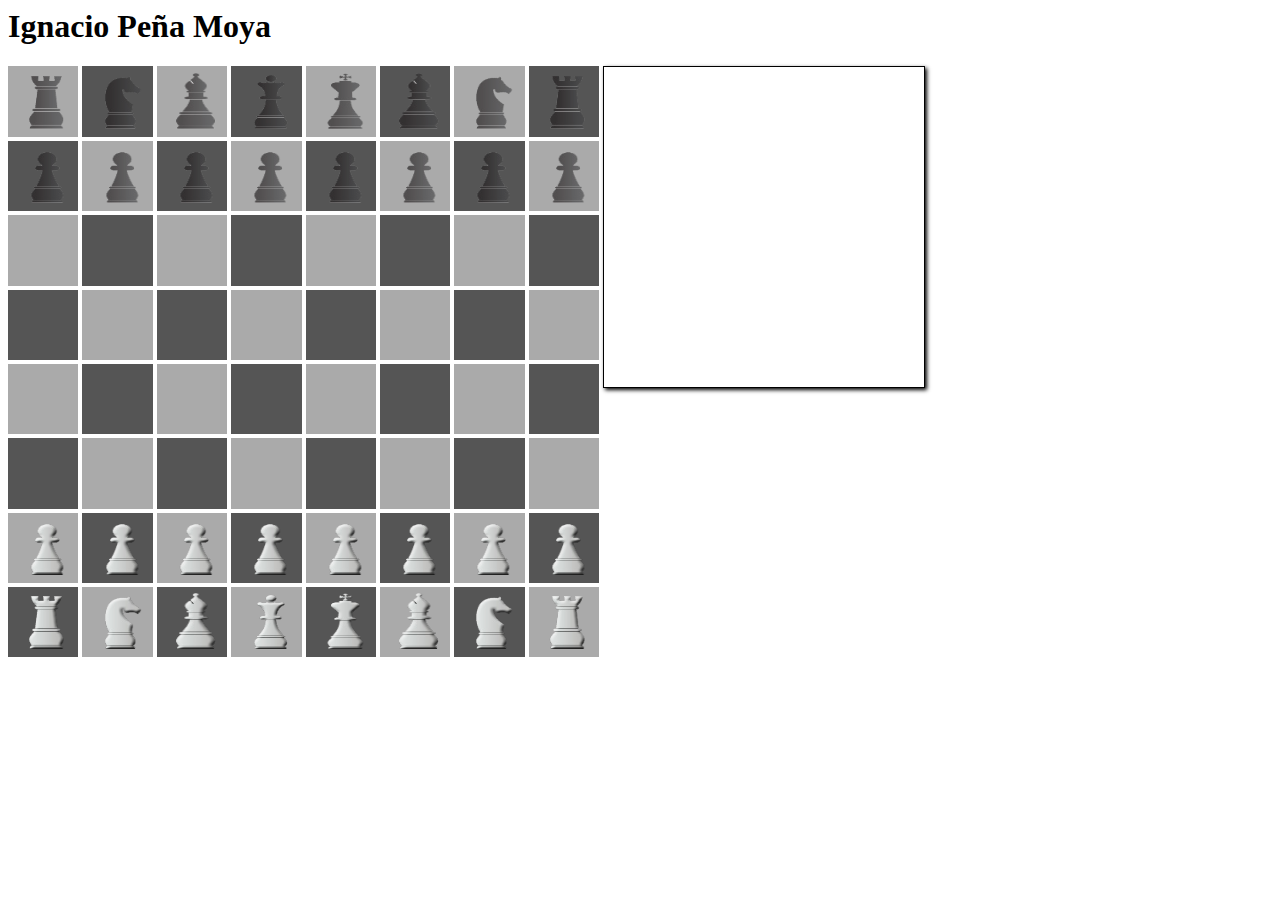
<file: ajedrez/index.html>
<DOCTYPE html>
<html lang="es">
<head>
	    <meta charset="utf-8"/>
	    <meta name="viewport" content="width=device-width,initial-scale=1,maximum-scale=1,user-scalable=no">

	    <link rel="stylesheet" type="text/css" href="css/estilos.css">

	    <script type="text/javascript" src="js/jquery.js"></script>
	    <script type="text/javascript" src="js/ajedrez.js"></script>
	    <script type="text/javascript" src="js/jquery-ui-1.9.2.custom.min.js"></script>
		<script type="text/javascript" src="js/touch.js"></script>	
	    <link rel="stylesheet" type="text/css" href="css/smoothness/jquery-ui-1.9.2.custom.min.css">
		<link rel="shortcut icon"type="image/x-icon" href="favicon.ico"/>
		<title>Ajedrez</title>
</head>

<body>
	<h1>Ignacio Peña Moya</h1>
	<div id="tablero" >
		<div id="18" class="blanca" value="ocupada"> 
			<img src='img/torreN.png' class='ficha torre fNegra torreN'>
		</div>
		<div id="28" class="negra" value="ocupada"> 
			<img src='img/caballoN.png' class='ficha caballo fNegra caballoN'>
		</div>
		<div id="38" class="blanca" value="ocupada">
			<img src='img/alfilN.png' class='ficha alfil fNegra alfilN'>
		 </div>
		<div id="48" class="negra" value="ocupada"> 
			<img src='img/reinaN.png' class='ficha reina fNegra reinaN'>
		</div>
		<div id="58" class="blanca" value="ocupada"> 
			<img src='img/reyN.png' class='ficha rey fNegra reyN'>
		</div>
		<div id="68" class="negra" value="ocupada">
			<img src='img/alfilN.png' class='ficha alfil fNegra alfilN'>
		 </div>
		<div id="78" class="blanca" value="ocupada">
			<img src='img/caballoN.png' class='ficha caballo fNegra caballoN'>
		 </div>
		<div id="88" class="negra" value="ocupada"> 
			<img src='img/torreN.png' class='ficha torre fNegra torreN'>
		</div>	
		<br />
		<div id="17" class="negra" value="ocupada">
			<img src='img/peonN.png' class='ficha peonN fNegra '  value='false'>
		 </div>
		<div id="27" class="blanca" value="ocupada">
		 	<img src='img/peonN.png' class='ficha peonN fNegra '  value='false'>
		</div>
		<div id="37" class="negra" value="ocupada">
		 	<img src='img/peonN.png' class='ficha peonN fNegra '  value='false'>
		</div>
		<div id="47" class="blanca" value="ocupada"> 
				<img src='img/peonN.png' class='ficha peonN fNegra '  value='false'>
		</div>
		<div id="57" class="negra" value="ocupada"> 
				<img src='img/peonN.png' class='ficha peonN fNegra '  value='false'>
		</div>
		<div id="67" class="blanca" value="ocupada">
				<img src='img/peonN.png' class='ficha peonN fNegra '  value='false'> 
		</div>
		<div id="77" class="negra" value="ocupada"> 
				<img src='img/peonN.png' class='ficha peonN fNegra '  value='false'>
		</div>
		<div id="87" class="blanca" value="ocupada">
		 	<img src='img/peonN.png' class='ficha peonN fNegra '  value='false'>
		</div>	
		<br />
		<div id="16" class="blanca" value="vacia"> </div>
		<div id="26" class="negra" value="vacia"> </div>
		<div id="36" class="blanca" value="vacia"> </div>
		<div id="46" class="negra" value="vacia"> </div>
		<div id="56" class="blanca" value="vacia"> </div>
		<div id="66" class="negra" value="vacia"> </div>
		<div id="76" class="blanca" value="vacia"> </div>
		<div id="86" class="negra" value="vacia"> </div>	
		<br />
		<div id="15" class="negra" value="vacia"> </div>
		<div id="25" class="blanca" value="vacia"> </div>
		<div id="35" class="negra" value="vacia"> </div>
		<div id="45" class="blanca" value="vacia"> </div>
		<div id="55" class="negra" value="vacia"> </div>
		<div id="65" class="blanca" value="vacia"> </div>
		<div id="75" class="negra" value="vacia"> </div>
		<div id="85" class="blanca" value="vacia"> </div>	
	    <br />
		<div id="14" class="blanca" value="vacia"> </div>
		<div id="24" class="negra" value="vacia"> </div>
		<div id="34" class="blanca" value="vacia"> </div>
		<div id="44" class="negra" value="vacia"> </div>
		<div id="54" class="blanca" value="vacia"> </div>
		<div id="64" class="negra" value="vacia"> </div>
		<div id="74" class="blanca" value="vacia"> </div>
		<div id="84" class="negra" value="vacia"> </div>	
		<br />
		<div id="13" class="negra" value="vacia"> </div>
		<div id="23" class="blanca" value="vacia"> </div>
		<div id="33" class="negra" value="vacia"> </div>
		<div id="43" class="blanca" value="vacia"> </div>
		<div id="53" class="negra" value="vacia"> </div>
		<div id="63" class="blanca" value="vacia"> </div>
		<div id="73" class="negra" value="vacia"> </div>
		<div id="83" class="blanca" value="vacia"> </div>	
		<br />
		<div id="12" class="blanca" value="ocupada">
			<img src='img/peonB.png' class='ficha peonB fBlanca ' value='false'>
		 </div>
		<div id="22" class="negra" value="ocupada">
			<img src='img/peonB.png' class='ficha peonB fBlanca ' value='false'>
		 </div>
		<div id="32" class="blanca" value="ocupada">
			<img src='img/peonB.png' class='ficha peonB fBlanca ' value='false'> 
		</div>
		<div id="42" class="negra" value="ocupada"> 
			<img src='img/peonB.png' class='ficha peonB fBlanca ' value='false'>
		</div>
		<div id="52" class="blanca" value="ocupada"> 
			<img src='img/peonB.png' class='ficha peonB fBlanca ' value='false'>
		</div>
		<div id="62" class="negra" value="ocupada"> 
			<img src='img/peonB.png' class='ficha peonB fBlanca ' value='false'>
		</div>
		<div id="72" class="blanca" value="ocupada">
			<img src='img/peonB.png' class='ficha peonB fBlanca ' value='false'>
		 </div>
		<div id="82" class="negra" value="ocupada"> 
			<img src='img/peonB.png' class='ficha peonB fBlanca ' value='false'>
		</div>	
		<br />
		<div id="11" class="negra" value="ocupada">
			<img src='img/torreB.png' class='ficha torre fBlanca torreB'>
		 </div>
		<div id="21" class="blanca" value="ocupada"> 
			<img src='img/caballoB.png' class='ficha caballo fBlanca caballoB'>
		</div>
		<div id="31" class="negra" value="ocupada"> 
			<img src='img/alfilB.png' class='ficha alfil fBlanca alfilB'>
		</div>
		<div id="41" class="blanca" value="ocupada">
			<img src='img/reinaB.png' class='ficha reina fBlanca reinaB'>
		 </div>
		<div id="51" class="negra" value="ocupada"> 
			<img src='img/reyB.png' class='ficha rey fBlanca reyB'>
		</div>
		<div id="61" class="blanca" value="ocupada">
			<img src='img/alfilB.png' class='ficha alfil fBlanca alfilB'>
		 </div>
		<div id="71" class="negra" value="ocupada">
			<img src='img/caballoB.png' class='ficha caballo fBlanca caballoB'>
		 </div>
		<div id="81" class="blanca" value="ocupada">
			<img src='img/torreB.png' class='ficha torre fBlanca torreB'>
		 </div>				
	</div>

	<section id="matadas">
		
	<div id="coronadaN">
		<img src='img/torreN.png' class='ficha torre fNegra torreN'>

		<img src='img/caballoN.png' class='ficha caballo fNegra caballoN'>

		<img src='img/alfilN.png' class='ficha alfil fNegra alfilN'>

		<img src='img/reinaN.png' class='ficha reina fNegra reinaN'>

	</div>
</section>



</body>
</html>
</file>
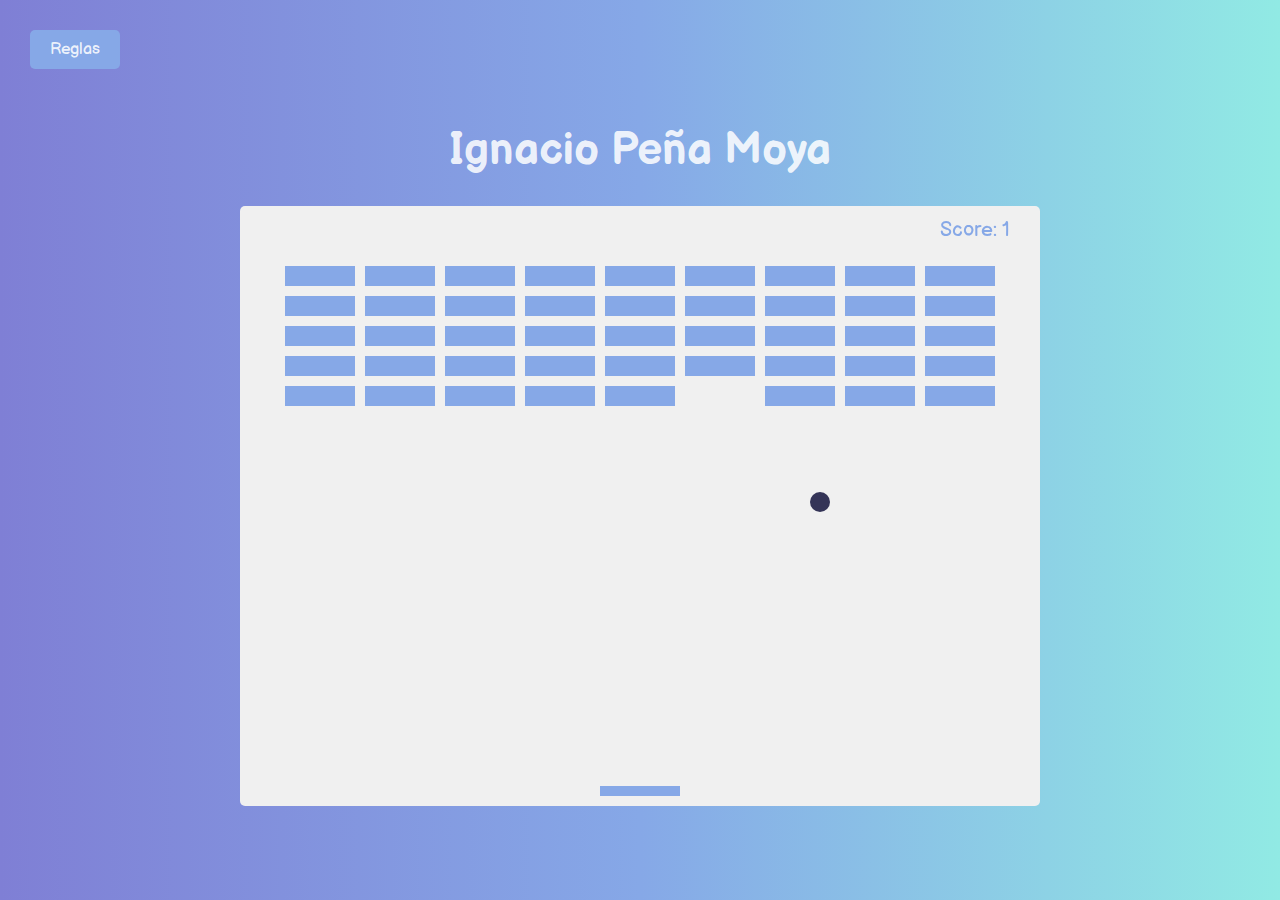
<file: Break/index.html>
<!DOCTYPE html>
<html lang="en">
  <head>
    <meta charset="UTF-8" />
    <meta name="viewport" content="width=device-width, initial-scale=1.0" />
    <link rel="stylesheet" href="style.css" />
    <title>Break</title>
    
    <link rel="icon" href="">
  </head>
  <body>
    <h1>Ignacio Peña Moya</h1>
    <button id="rules-btn" class="btn rules-btn">Reglas</button>
    <div id="rules" class="rules">
      <h2>Como Jugar:</h2>
      <p>
        Usa las flechas izquierda y derecha para mover la barra y hacer rebotar la bola.
      </p>
      <p>Si pierdes la bola los cubos se reinician.</p>
      <button id="close-btn" class="btn">Close</button>
    </div>
    <canvas id="canvas"></canvas>
    <script src="script.js"></script>
  </body>
</html>
</file>
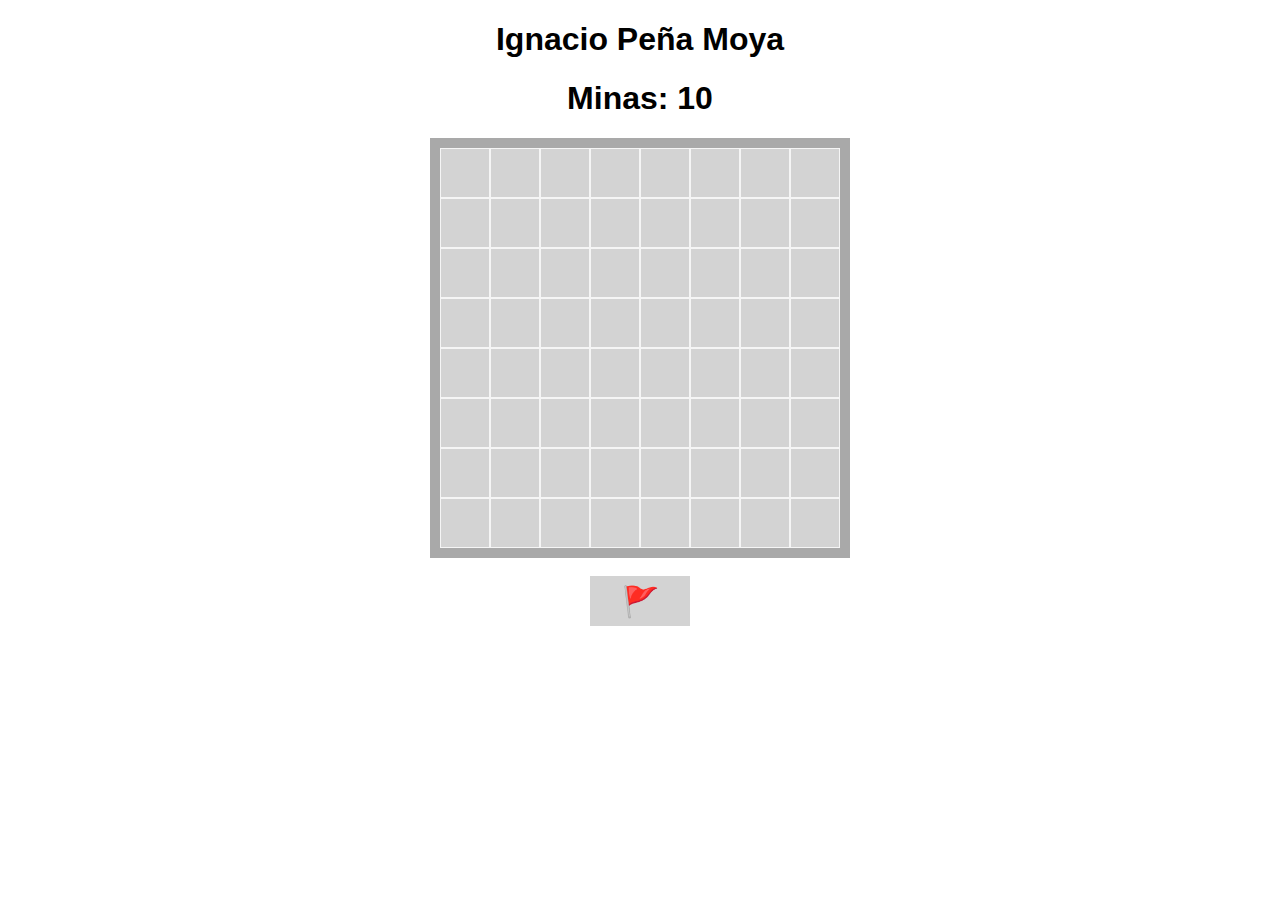
<file: buscaminas/index.html>
<!DOCTYPE html>
<html>
  <head>
    <meta charset="UTF-8" />
    <meta name="viewport" content="width=device-width, initial-scale=1.0" />
    <title>Busca minas</title>
    <link rel="stylesheet" href="style.css" />
    <script src="script.js"></script>
    <link rel="icon" href="https://i.ibb.co/M6KTWnf/pic.jpg" />
  </head>

  <body>
    <h1>Ignacio Peña Moya</h1>
    <h1>Minas: <span id="mines-count">0</span></h1>
    <div id="board"></div>
    <br />
    <button id="flag-button">🚩</button>
  </body>
</html>
</file>
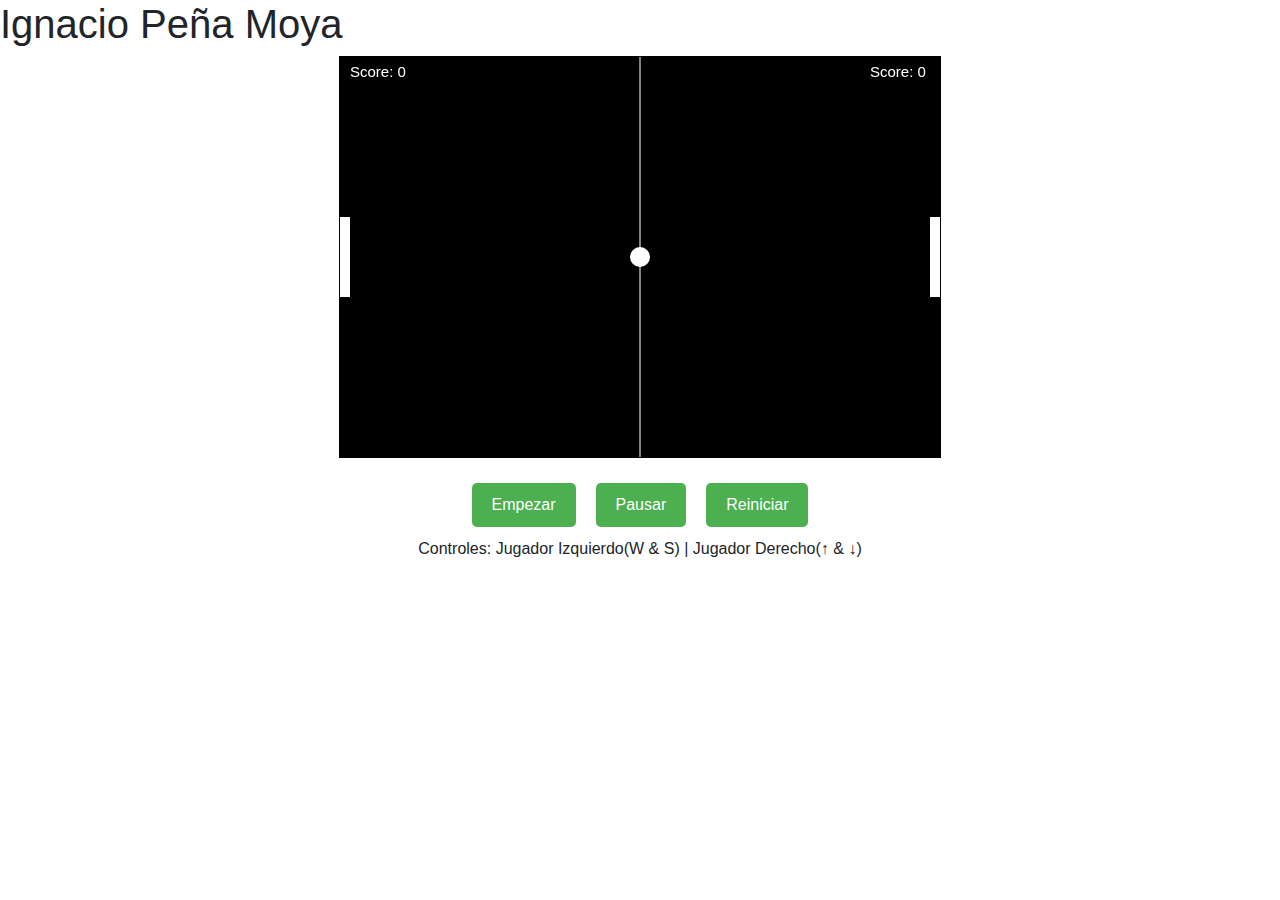
<file: pinpon/index.html>
<!DOCTYPE html>
<html>
  <head>
    <title>Ping Pong</title>
    <!-- Add the Bootstrap CSS file -->
    <link
      rel="stylesheet"
      href="https://maxcdn.bootstrapcdn.com/bootstrap/4.0.0/css/bootstrap.min.css"
    />

    <link rel="icon" href="https://i.ibb.co/M6KTWnf/pic.jpg" />
    <link rel="stylesheet" href="style.css" />
    <style>
      canvas {
        border: 1px solid black;
      }
    </style>
  </head>
  <body>
    <h1>Ignacio Peña Moya</h1>
    <div class="container">
      <canvas id="canvas" width="600" height="400"></canvas>
    </div>
    <div class="button">
      <button id="start-btn" class="btn">Empezar</button>
      <button id="pause-btn" class="btn">Pausar</button>
      <button id="restart-btn" class="btn">Reiniciar</button>
    </div>
    <p class="control">Controles: Jugador Izquierdo(W & S) | Jugador Derecho(↑ & ↓)</p>
    <div class="modal" tabindex="-1" role="dialog" id="message-modal">
      <div class="modal-dialog" role="document">
        <div class="modal-content">
          <div class="modal-body">
            <h5 id="message"></h5>
          </div>
          <div class="modal-footer">
            <button
              type="button"
              id="message-modal-close"
              class="btn btn-secondary"
              data-dismiss="modal"
            >
              Cerrar
            </button>
          </div>
        </div>
      </div>
    </div>

    <script src="https://code.jquery.com/jquery-3.6.0.min.js"></script>
    <script src="https://maxcdn.bootstrapcdn.com/bootstrap/4.0.0/js/bootstrap.min.js"></script>
    <script src="script.js"></script>
  </body>
</html>
</file>
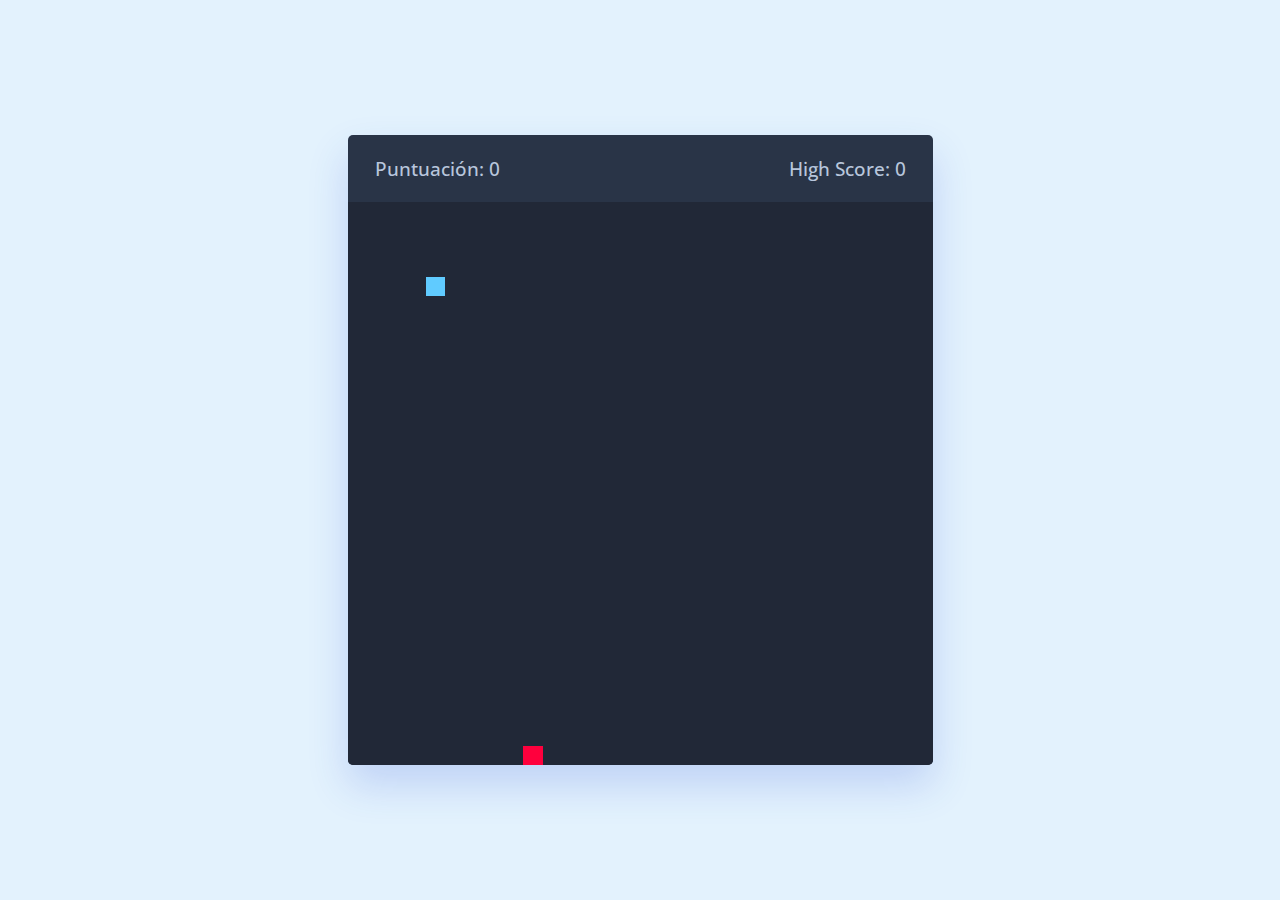
<file: Snake/index.html>
<!doctype html>
<html lang="en" dir="ltr">
  <head>
    <meta charset="utf-8">
    <title>Snake</title>
    <link rel="icon" href="https://i.ibb.co/M6KTWnf/pic.jpg">

    <link rel="stylesheet" href="style.css">
    <meta name="viewport" content="width=device-width, initial-scale=1.0">
    <link rel="stylesheet" href="https://cdnjs.cloudflare.com/ajax/libs/font-awesome/6.3.0/css/all.min.css">
    <script src="script.js" defer></script>
  </head>
  <body>
 
    <div class="wrapper">
      <div class="game-details">
        <span class="score">Puntuación: 0</span>
        <span class="high-score">Record: 0</span>
      </div>
      <div class="play-board"></div>
      <div class="controls">
        <i data-key="ArrowLeft" class="fa-solid fa-arrow-left-long"></i>
        <i data-key="ArrowUp" class="fa-solid fa-arrow-up-long"></i>
        <i data-key="ArrowRight" class="fa-solid fa-arrow-right-long"></i>
        <i data-key="ArrowDown" class="fa-solid fa-arrow-down-long"></i>
      </div>
    </div>

  
</body></html>
</file>
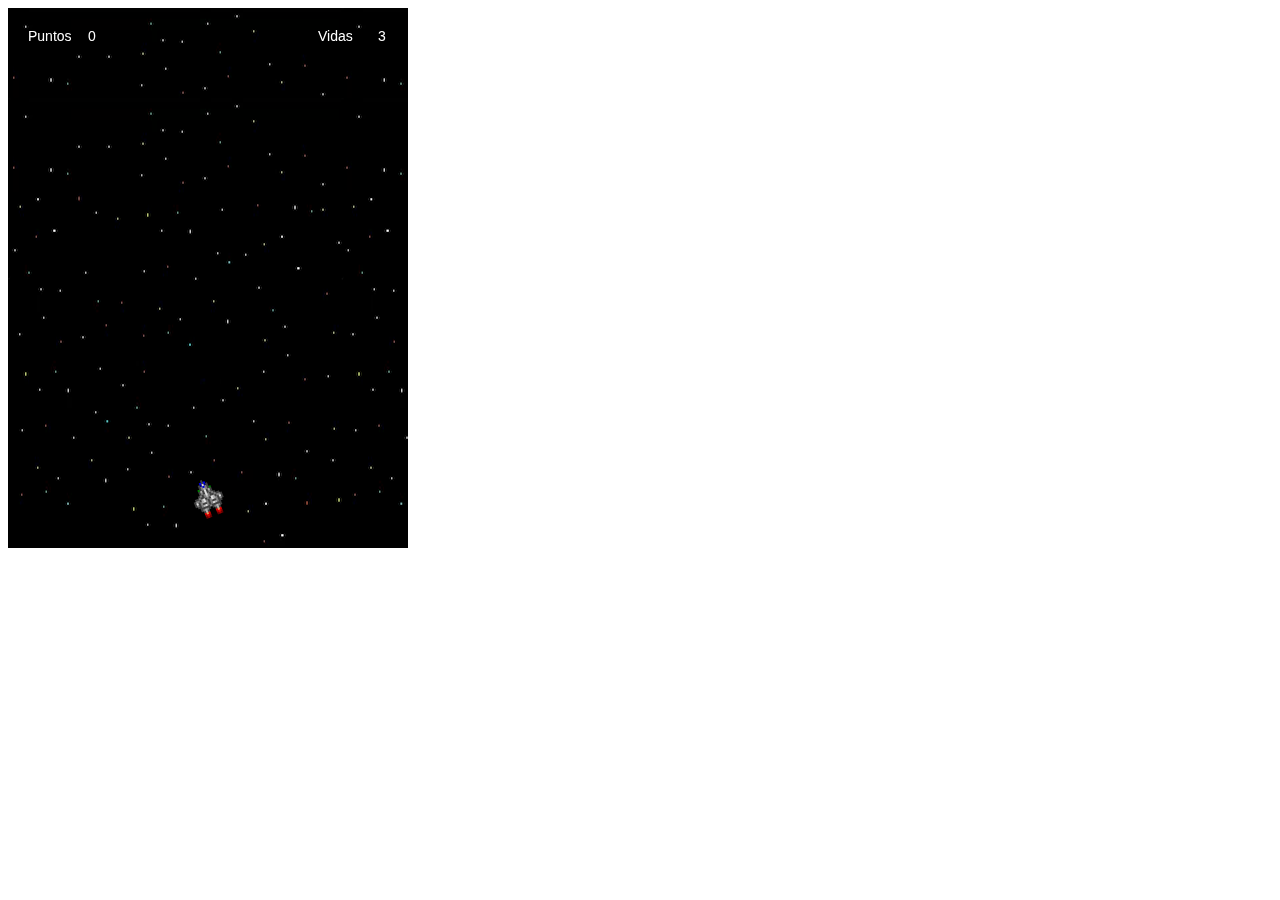
<file: spaceinvader/index.html>
<!DOCTYPE html>
<html lang="es">
<head>
    <meta charset="UTF-8">
    <meta name="viewport" content="width=device-width, initial-scale=1.0">
    <meta http-equiv="X-UA-Compatible" content="ie=edge">
    <title>Space Invaders</title>
    <script src="js/phaser.js"></script>
    <script src="js/juego.js"></script>
    <script src="js/terminado.js"></script>
    <script src="js/principal.js"></script>
    <link style="stylesheet" href="./style.css">
</head>
<body>
    <div class="container">
        <div id="juego">
            
        </div>
    </div>
</body>
</html>
</file>
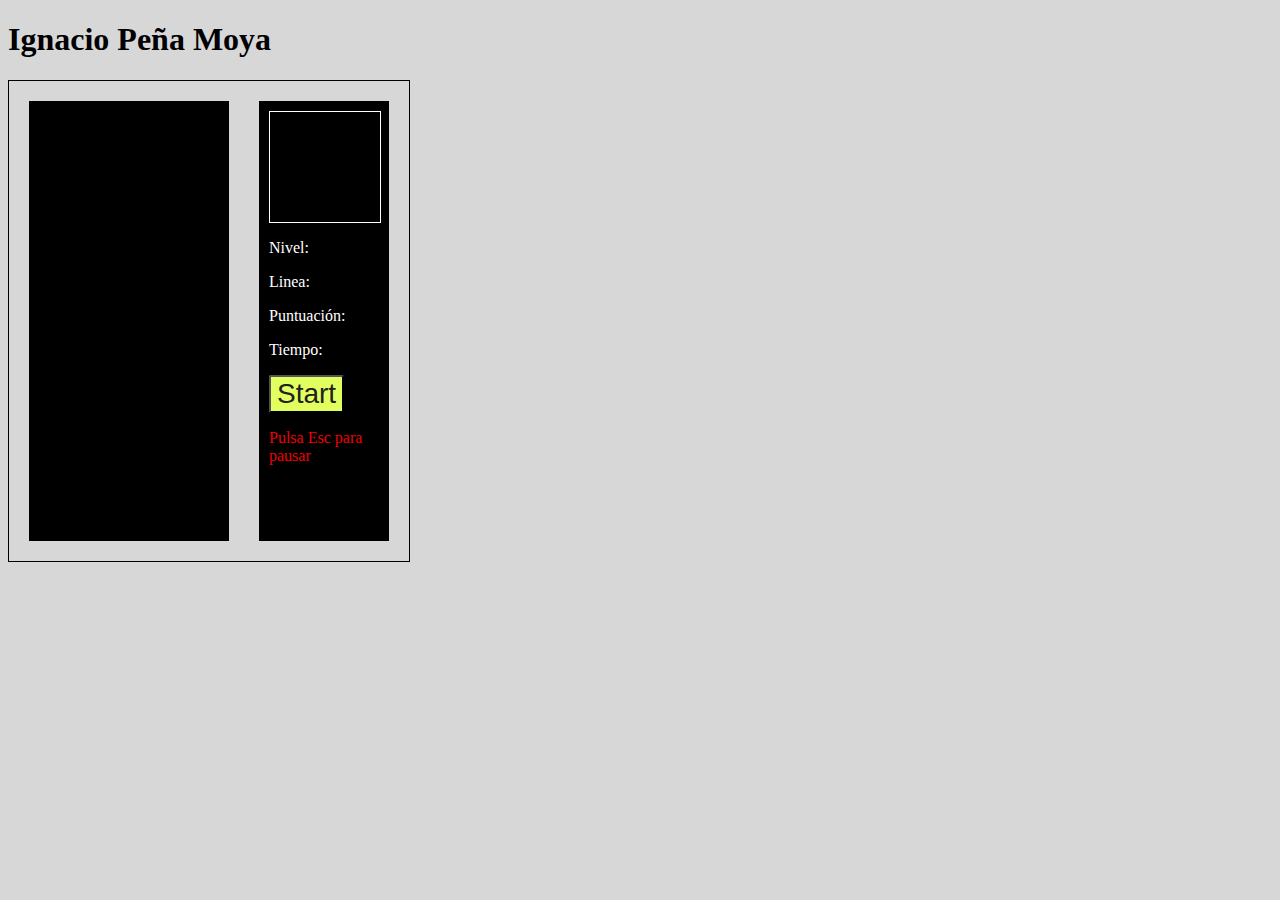
<file: tetris/index.html>
<!DOCTYPE html>
<html>
  <head>
    <title>Tetris</title>
    <link rel="stylesheet" type="text/css" href="style.css" />
    <link rel="icon" href="" />
  </head>
  <body>
    <h1>Ignacio Peña Moya</h1>
    <div id="tetris">
      <div id="info">
        <div id="next_shape"></div>
        <p id="level">Nivel: <span></span></p>
        <p id="lines">Linea: <span></span></p>
        <p id="score">Puntuación: <span></span></p>
        <p id="time">Tiempo: <span></span></p>
        <button id="start">Start</button>
        <p class="red">Pulsa Esc para pausar<span></span></p>
      </div>
      <div id="canvas"></div>
    </div>
    <script type="text/javascript" src="script.js"></script>
  </body>
</html>
</file>
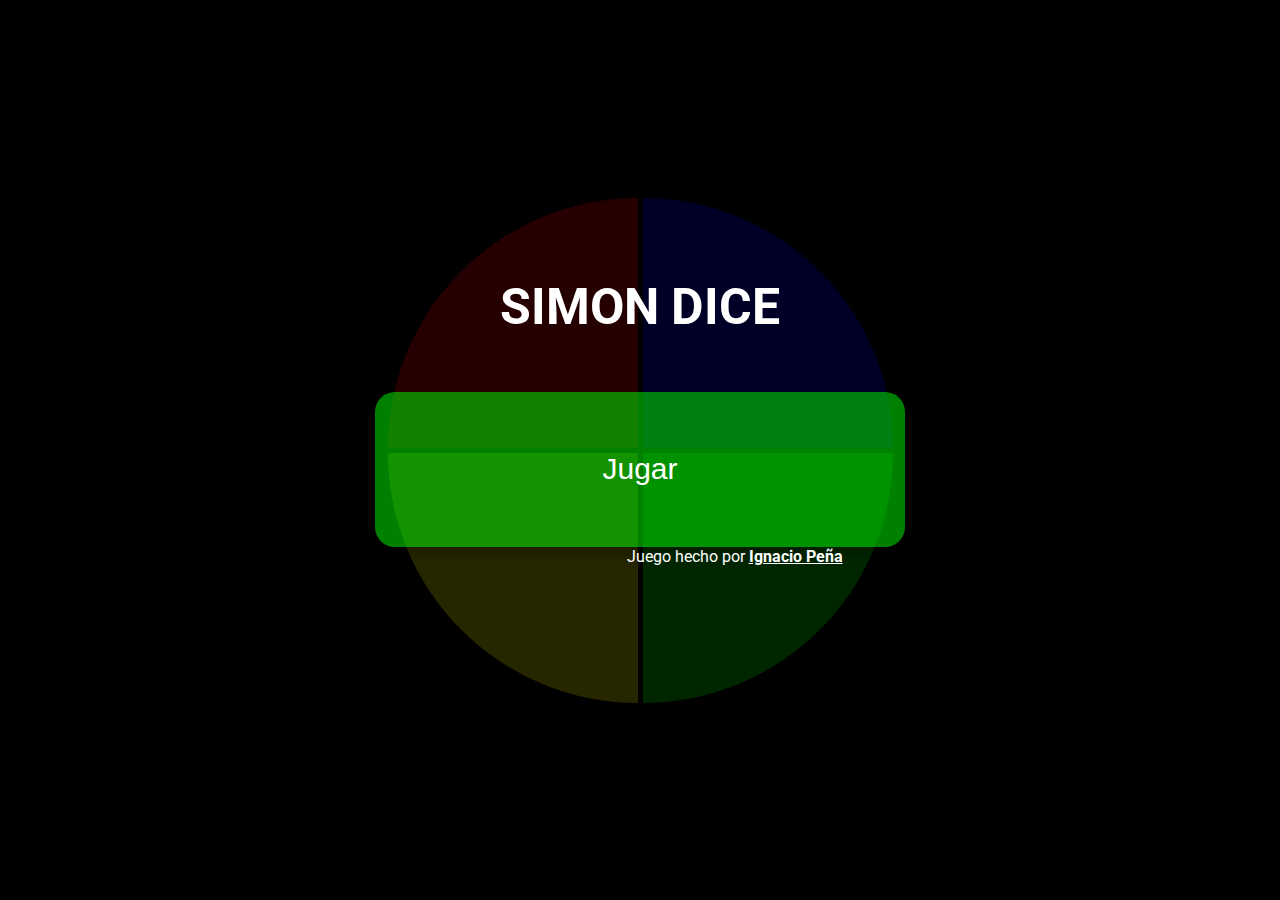
<file: simon/simon.html>
<!DOCTYPE html>
<html>
<head>
	<meta charset="utf-8">
	<title>Simon Dice</title>
	<link rel="stylesheet" type="text/css" href="css/estilo.css">
	<link href="https://fonts.googleapis.com/css?family=Roboto:400,900&display=swap" rel="stylesheet"> 
</head>
<body>
	<div class="contenedor">
		<h2>SIMON DICE</h2>
		<input type="button" name="inicio" value="Jugar">
		<p>Juego hecho por <a href="">Ignacio Peña</a></p>
	</div>
	<section class="prin"><article id="bot1"></article><article id="bot2"></article><article id="bot3"></article><article id="bot4"></article></section>
	<script type="text/javascript" src="js/simon.js"></script>
</body>
</html>
</file>
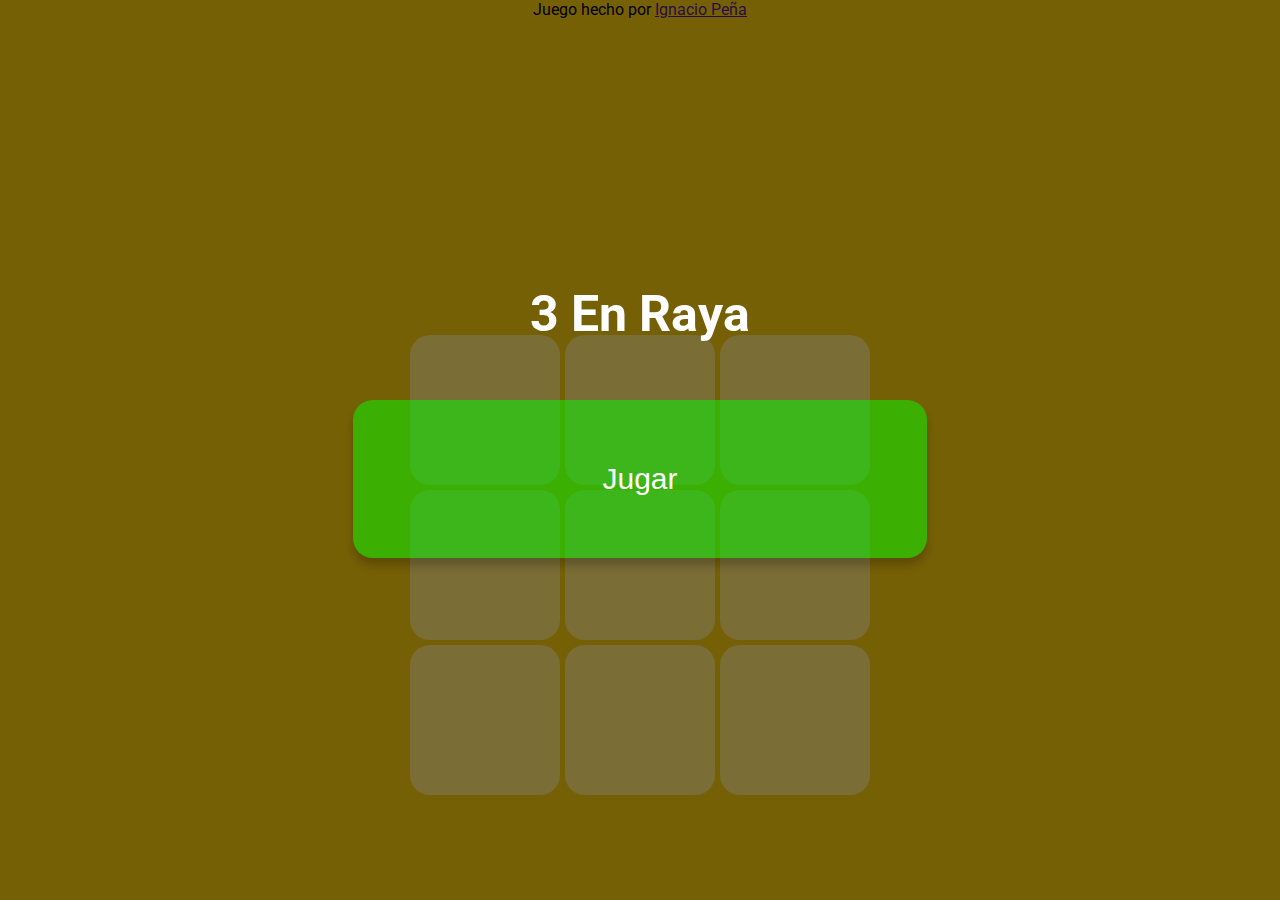
<file: tateti/tateti.html>
<!DOCTYPE html>
<html lang="es">
<head>
	<meta charset="utf-8">
	<meta name="author" content="GeOnE-357">
	<meta name="description" content="Juego de Ta-Te-Ti hecho solo con HTML, CSS, jAVASCRIPT.">
	<meta name="keywords" content="Ta-Te-Ti,Tic-Tac-Toe,HTML,CSS,jAVASCRIPT">
	<meta name="MobileOptimized" content="width">
	<meta name="HandheldFriendly" content="True">
	<title>3 En Raya</title>
	<link rel="stylesheet" type="text/css" href="css/estilo.css">
	<link href="https://fonts.googleapis.com/css?family=Roboto:400,900&display=swap" rel="stylesheet">
	<!-- Contenido para hacer una PWA. -->
	<link rel="manifest" href="manifest.json">
	<!-- Contenido para IOS -->
	<link rel="apple-touch-icon" href="img/icon-96x96.png">
	<meta name="apple-mobile-web-app-status-bar" content="#EDC10D">
</head>
<body>
	<p>Juego hecho por <a href="">Ignacio Peña</a></p>
	<div class="contenedor">
		<h2>3 En Raya</h2>
		<input type="button" name="inicio" value="Jugar">
	</div>
	<section>
		<article><p id="0/0"></p></article><article><p id="0/1"></p></article><article><p id="0/2"></p></article>
		<article><p id="1/0"></p></article><article><p id="1/1"></p></article><article><p id="1/2"></p></article>
		<article><p id="2/0"></p></article><article><p id="2/1"></p></article><article><p id="2/2"></p></article>
		</tbody>
	</section>
	<script type="text/javascript" src="js/tateti.js"></script>
	<!-- Para PWA -->
	<script type="text/javascript" src="js/app.js"></script>
</body>
</html>
</file>
<file: ajedrez/css/estilos.css>
@font-face{
	font-family:"ev";
	src:url("../fonts/CloisterBlack.ttf") format("truetype");
	font-weight:normal;
    font-style:normal;	

}
.blanca,.negra{
	position: relative;
	width: 4em;
	height: 4em;
	display: inline-block;
	padding: .2em;

}




.blanca{
	background: #AAA;

}
.negra{
  	background: #555;
}
#tablero{
	margin: 0;
	padding: 0;
	z-index: 0;
	width: auto;
	-webkit-user-select:none;
-moz-user-select:none
}

.ficha{
	position: absolute;
	width: 2.5em;
	height: 3.5em;
	margin-left:0.6em; 
	margin-top:0.2em;
	z-index: 100;
    cursor:pointer;
    margin-left: 1em;
    
}

#matadas{
	position: relative;
	width: 20em;
	max-width: 20em;
	height: 20em;
	border: 1px solid black;
	box-shadow: 2px 2px 4px #000;
}
#info{
	position: relative;
	width: 20em;
	max-width: 20em;
	height: 20em;
	border: 1px solid black;
	background:-moz-linear-gradient(#525050,#111);
	background:-webkit-linear-gradient(#525050,#111);
	text-align: center;
	box-shadow: 2px 2px 4px #000;
	font-family: ev;

}
#info span{
font-size: 3em;
}
#info img{
	margin-top:1.4em;
}
#tablero,#matadas,#info{
	display: inline-block;
	vertical-align: top;
}
#matadas img{
	
	width: 2.5em;
	height: 3.5em;
}
#coronadaB,#coronadaN{
	position: absolute;
	left:10em;
	top: 0;
	width: 16em;
	height: 5em;
	box-shadow: 2px 2px 5px #000;
	background: #333;
	display: none;
	z-index: 2000;
	border: 3px solid #000;

}
#coronadaN{
	top:32.5em;
	background: #DDD;
}

#coronadaB img,#coronadaN img{
	position: relative;
	display: inline;
	margin-left: 1em;
	margin-top: .5em;
	cursor: pointer;
}

#coronadaB .torre,#coronadaN .torre{
	position: absolute;
	left: 1em;
}
#coronadaB .caballo,#coronadaN .caballo{
	position: absolute;
	left: 4em;
}
#coronadaB .alfil,#coronadaN .alfil{
	position: absolute;
	left: 7em;
}
#coronadaB .reina,#coronadaN .reina{
	position: absolute;
	left: 10em;
}



#coronadaB img:hover,#coronadaN img:hover{
	opacity: 0.7;

}

#turnos{
	position: absolute;
	width: 40.5em;
	height:10em;
	background:#222; 
	top:21em;
	left: 39.4em;

}
#turnos p {
	margin-left: 1.5em;
	margin-top: 1.3em;
	color: #3B1E00;
	font-family: ev;
	font-size: 2.6em;

}

@media screen and (max-width:625px){
	
	 #tablero{
	 		margin-left: 5%;
	 		width: 100%;
	 		height: 90%;
	 }
		.blanca,.negra{
		position: relative;
		width: 8%;
		height: 8%;

	}
	#info,#matadas{
		margin-left: 5%;
		margin-top: -8%;
	}
	.ficha{
		position: relative;
		width: 70%;
		height: 80%;
		padding: 0;
	   	margin: .3em;
	}
	#turnos{
		display: none;
	}

}

@media screen and (max-width:445px){
 #tablero{
 		margin-left: 5%;
 		width: 100%;
 		height: 70%;
 		 }

 #info,#matadas{
 	display: block;
 }


}

@media screen and (max-width:270px){
	 #tablero{
 		margin-left: 0;
 		width: 100%;
 		height: 70%;
 }
 	#info,#matadas{
		margin-left:0;
		width: 95%;
		height:40%;
		}

	#info img{
	width: 100%;
	height: 100%
	}


}
</file>
<file: Break/style.css>
@import url("https://fonts.googleapis.com/css2?family=Balsamiq+Sans:wght@400;700&display=swap");

:root {
  --background-color: #7f7fd5;
  --background-secondary-color: #91eae4;
  --canvas-color: #f0f0f0;
  --text-color: rgba(255, 255, 255, 0.87);
  --sidebar-color: #343457;
  --button-color: #86a8e7;
  --hover-color: #7db3e3;
}

* {
  box-sizing: border-box;
}

body {
  background-color: var(--background-color);
  background: linear-gradient(
    to right,
    var(--background-color),
    var(--button-color),
    var(--background-secondary-color)
  );
  font-family: "Balsamiq Sans", cursive;
  display: flex;
  flex-direction: column;
  align-items: center;
  justify-content: center;
  min-height: 100vh;
  margin: 0;
}

h1 {
  font-size: 2.75rem;
  color: var(--text-color);
}

canvas {
  background-color: var(--canvas-color);
  display: block;
  border-radius: 5px;
  width: 800px;
  max-width: 96%;
}

.btn {
  cursor: pointer;
  border: 0;
  padding: 0.625rem 1.25rem;
  background-color: var(--button-color);
  color: var(--text-color);
  border-radius: 5px;
  font-family: inherit;
  font-size: 1rem;
}

.btn:focus {
  outline: 0;
}

.btn:hover {
  background-color: var(--hover-color);
}

.btn:active {
  transform: scale(0.98);
}

.rules-btn {
  position: absolute;
  top: 1.875rem;
  left: 1.875rem;
}

.rules {
  position: absolute;
  top: 0;
  left: 0;
  background-color: var(--sidebar-color);
  color: var(--text-color);
  min-height: 100vh;
  width: 400px;
  padding: 3rem;
  line-height: 1.5;
  transform: translateX(-400px);
  transition: transform 1s ease-in-out;
}

.rules.show {
  transform: translateX(0);
}
</file>
<file: buscaminas/style.css>
body {
  font-family: Arial, Helvetica, sans-serif;
  font-weight: bold;
  text-align: center;
}

#board {
  width: 400px;
  height: 400px;
  border: 10px solid darkgray;
  background-color: lightgray;

  margin: 0 auto;
  display: flex;
  flex-wrap: wrap;
}

#board div {
  width: 48px;
  height: 48px;
  border: 1px solid whitesmoke;

  /* text */
  font-size: 30px;
  display: flex;
  justify-content: center;
  align-items: center;
}

.tile-clicked {
  background-color: darkgrey;
}

.x1 {
  color: blue;
}

.x2 {
  color: green;
}

.x3 {
  color: red;
}

.x4 {
  color: navy;
}

.x5 {
  color: brown;
}

.x6 {
  color: teal;
}

.x7 {
  color: black;
}

.x8 {
  color: gray;
}

#flag-button {
  width: 100px;
  height: 50px;
  font-size: 30px;
  background-color: lightgray;
  border: none;
}
</file>
<file: pinpon/style.css>
.container {
  display: flex;
  flex-direction: column;
  align-items: center;
  justify-content: center;
}

.button {
  display: flex;
  justify-content: center;
  margin-top: 15px;
}

.btn {
  background-color: #4caf50;
  border: none;
  color: white;
  padding: 10px 20px;
  text-align: center;
  text-decoration: none;
  display: inline-block;
  font-size: 16px;
  margin: 10px;
  cursor: pointer;
  border-radius: 5px;
}

.btn:hover {
  background-color: #3e8e41;
}

.control {
  text-align: center;
}

canvas {
  background: #000;
}
</file>
<file: Snake/style.css>
/* Import Google font */
@import url('https://fonts.googleapis.com/css2?family=Open+Sans:wght@400;500;600;700&display=swap');
* {
  margin: 0;
  padding: 0;
  box-sizing: border-box;
  font-family: 'Open Sans', sans-serif;
}
body {
  display: flex;
  align-items: center;
  justify-content: center;
  min-height: 100vh;
  background: #E3F2FD;
}
.wrapper {
  width: 65vmin;
  height: 70vmin;
  display: flex;
  overflow: hidden;
  flex-direction: column;
  justify-content: center;
  border-radius: 5px;
  background: #293447;
  box-shadow: 0 20px 40px rgba(52, 87, 220, 0.2);
}
.game-details {
  color: #B8C6DC;
  font-weight: 500;
  font-size: 1.2rem;
  padding: 20px 27px;
  display: flex;
  justify-content: space-between;
}
.play-board {
  height: 100%;
  width: 100%;
  display: grid;
  background: #212837;
  grid-template: repeat(30, 1fr) / repeat(30, 1fr);
}
.play-board .food {
  background: #FF003D;
}
.play-board .head {
  background: #60CBFF;
}

.controls {
  display: none;
  justify-content: space-between;
}
.controls i {
  padding: 25px 0;
  text-align: center;
  font-size: 1.3rem;
  color: #B8C6DC;
  width: calc(100% / 4);
  cursor: pointer;
  border-right: 1px solid #171B26;
}

@media screen and (max-width: 800px) {
  .wrapper {
    width: 90vmin;
    height: 115vmin;
  }
  .game-details {
    font-size: 1rem;
    padding: 15px 27px;
  }
  .controls {
    display: flex;
  }
  .controls i {
    padding: 15px 0;
    font-size: 1rem;
  }
}
</file>
<file: spaceinvader/style.css>
* {
    align-items: center;
    width: 80%;
    text-align: center;
}
</file>
<file: tetris/style.css>
body {
  overflow: hidden;
  background: #d7d7d7;
}
#tetris {
  width: 360px;
  border: 1px solid black;
  padding: 20px;
}
#canvas {
  width: 200px;
  height: 440px;
  background-color: #000;
  position: relative;
  color: #fff;
}
#canvas h1 {
  margin: 0;
  padding: 0;
  text-align: center;
  font-size: 30px;
  padding-top: 200px;
}
.piece {
  border: 1px solid white;
  position: absolute;
}

#start {
  animation: blink 0.7s steps(2, start) infinite;
  background: #e1ff5f;
  border-radius: 2px;
  color: #202020;
  cursor: pointer;
  font-size: 28px;
}

@keyframes blink {
  to {
    outline: #e1ff5f solid 1px;
  }
}

.red {
  color: #f00000;
}

.square {
  position: absolute;
  width: 19px;
  height: 19px;
  border: 1px solid white;
}
.type0 {
  background-color: #a000f0;
}
.type1 {
  background-color: #00f0f0;
}
.type2 {
  background-color: #f0a000;
}
.type3 {
  background-color: #0000f0;
}
.type4 {
  background-color: #00f000;
}
.type5 {
  background-color: #f00000;
}
.type6 {
  background-color: #f0f000;
}
#next_shape {
  position: relative;
  background-color: #000;
  border: 1px solid white;
  width: 110px;
  height: 110px;
}
#info {
  background-color: #000;
  color: #fff;
  float: right;
  width: 110px;
  height: 420px;
  padding: 10px;
}
</file>
<file: simon/css/estilo.css>
*
	{
		padding: 0;
		margin: 0;
		transition: all 0.5s;
	}

body
	{
		background-color: black;
		font-family: 'Roboto', sans-serif;
		display: grid;
		min-height: 100vh;
	}

body > section.prin
	{
		display: grid;
		grid-template-rows:150px 150px;
		grid-template-columns:150px 150px;
		grid-gap: 5px;
		max-width: 305px;
		margin: auto;
	}

article#bot1
	{
		width: 150px; 
     	height: 150px;  
     	background: rgba(255, 0, 0, 0.3);
     	-moz-border-radius: 100% 0 0 0;
     	-webkit-border-radius: 100% 0 0 0;
     	border-radius: 100% 0 0 0;
	}

article#bot2
	{
		width: 150px; 
     	height: 150px;  
     	background: rgba(0, 0, 255, 0.3);
     	-moz-border-radius: 0 100% 0 0;
     	-webkit-border-radius: 0 100% 0 0;
     	border-radius: 0 100% 0 0;
	}

article#bot3
	{
		width: 150px; 
     	height: 150px;  
     	background: rgba(255, 255, 0, 0.3);
     	-moz-border-radius: 0 0 0 100%;
     	-webkit-border-radius: 0 0 0 100%;
     	border-radius: 0 0 0 100%;
	}

article#bot4
	{
		width: 150px; 
     	height: 150px;  
     	background: rgba(0, 255, 0, 0.3);
     	-moz-border-radius: 0 0 100% 0;
     	-webkit-border-radius: 0 0 100% 0;
     	border-radius: 0 0 100% 0;
	}

/*------------ CONTENEDOR DE MENSAJE ------------*/

.contenedor
	{
	position: absolute;
	width: 100%;
	height: 100%;
	top: 0;
	right: 0;
	left: 0;
	bottom: 0;
	background-color: rgba(0,0,0,0.5);
	display: grid;
	grid-template-areas: ". . . . . ."
						". . . . . ."
						". . titulo titulo . ."
						". . boton boton . ."
						". . . mensaje . ."
						". . . . . ."
						". . . . . .";
	}

.contenedor > h2
	{
		 font-size: 50px;
		 grid-area: titulo;
		 color: white;
		 align-self: center;
		 text-align:center;
	}

.contenedor > input
	{
		grid-area: boton;
		font-size: 30px;
		padding: 5px;
		border-radius: 20px;
		background-color: rgba(0,255,0,0.5);
		color: white;
		border:none;
	    box-shadow: 0px 8px 8px 0px rgba(0,0,0,0.2);
	}

.contenedor > input:hover
	{
		background-color: rgba(32,124,17,1);
	}

.contenedor > p
	{
		color: white;
		grid-area: mensaje;
		text-align: center;
	}

.contenedor > p > a
	{
		color: white;
		font-weight: bold;
	}

.contenedor > p > a:hover
	{
		color:yellow;
	}


@media screen and (min-width:600px)
	{
		body > section.prin
			{
				grid-template-rows:250px 250px;
				grid-template-columns:250px 250px;
				grid-gap: 5px;
				max-width: 505px;
			}

		article#bot1, article#bot2, article#bot3, article#bot4
			{
				width: 250px;
				height: 250px;
			}

		.contenedor
			{
				grid-template-areas: ". . . . . . . ."
									". . . . . . . ."
									". . . titulo titulo . . ."
									". . . boton boton . . ."
									". . . . mensaje . . ."
									". . . . . . . ."
									". . . . . . . .";
			}
	}
</file>
<file: tateti/css/estilo.css>
*
	{
		margin: 0;
		padding: 0;
		transition: all 0.5s;
	}

body
	{
		background-color: #EDC10D;
		font-family: 'Roboto', sans-serif;
		min-height: 100vh;
		display: grid;
	}

h2, p
	{
		text-align: center;
	}

body > section
	{
		display: grid;
		grid-template-columns: repeat(3, 100px);
		grid-template-rows: repeat(3, 100px);
		grid-gap: 5px;
		max-width: 310px;
		margin: auto;
	}

article
	{
		background-color: rgba(255,255,255,0.4);
		border-radius: 20px;
		border-color: white;
	}

article:hover
	{
		background-color: rgba(255,255,255,0.7);
	}

article > p
	{
		display: block;
		width: 100px;
		height: 60px;
		padding: 20px 0;
		line-height: 60px;
		font-size: 60px;
	}

p.O
	{
		color: red;
	}

p.X
	{
		color: green;
	}	

/*------------ CONTENEDOR DE MENSAJE ------------*/

.contenedor
	{
	position: absolute;
	width: 100%;
	height: 100%;
	top: 0;
	right: 0;
	left: 0;
	bottom: 0;
	background-color: rgba(0,0,0,0.5);
	display: grid;
	grid-template-areas: ". . . . . ."
						". . . . . ."
						". . titulo titulo . ."
						". . boton boton . ."
						". . . . . ."
						". . . . . ."
						". . . . . .";
	/*display: none;*/
	}

.contenedor > h2
	{
		 font-size: 50px;
		 grid-area: titulo;
		 color: white;
		 align-self: center;
	}

.contenedor > input
	{
		grid-area: boton;
		font-size: 30px;
		padding: 5px;
		border-radius: 20px;
		background-color: rgba(0,255,0,0.5);
		color: white;
		border:none;
	    box-shadow: 0px 8px 8px 0px rgba(0,0,0,0.2);
	}

.contenedor > input:hover
	{
		background-color: rgba(32,124,17,1);
	}

@media screen and (min-width:600px)
	{
		body > section
			{
				grid-template-columns: repeat(3, 150px);
				grid-template-rows: repeat(3, 150px);
				grid-gap: 5px;
				max-width: 460px;
			}		

		article > p
			{
				width: 150px;
				height: 100px;
				padding: 25px 0;
				line-height: 100px;
				font-size: 100px;
			}
	}
</file>
